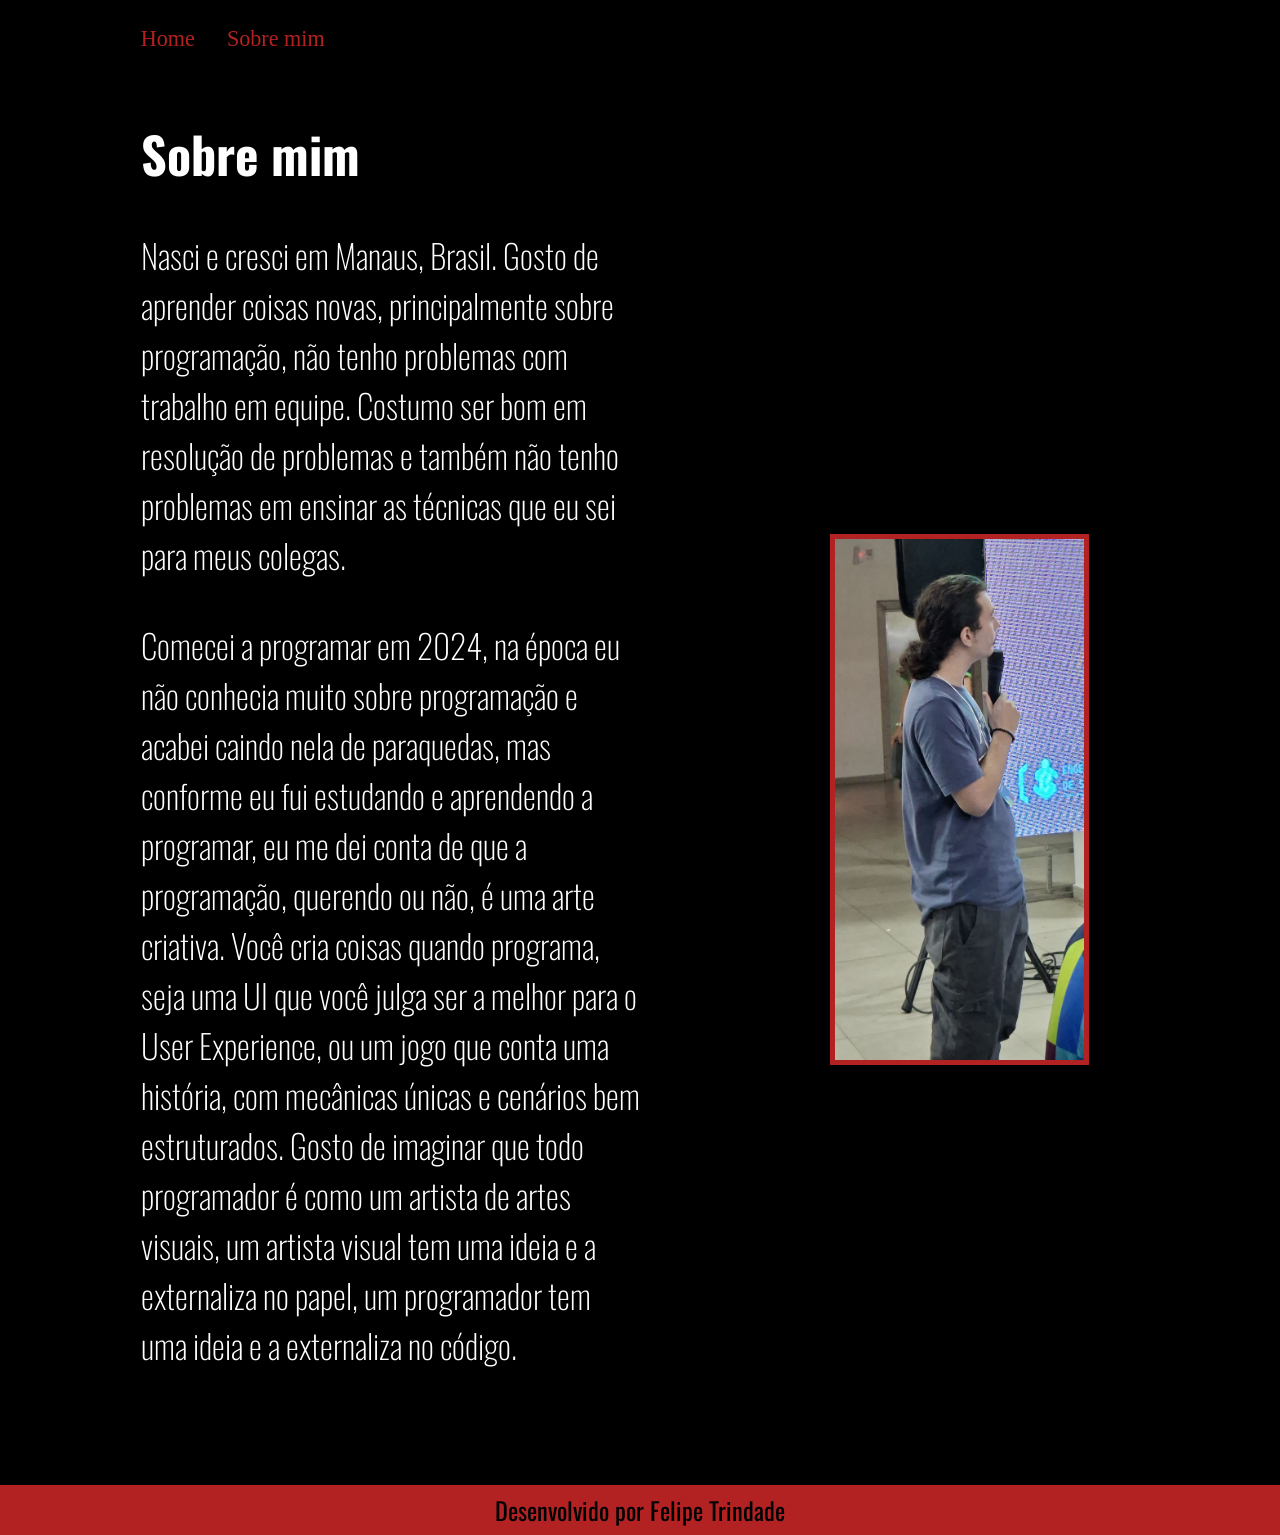
<file: about.html>
<!DOCTYPE html>
<html lang="pt-br">
<head>
    <meta charset="UTF-8">
    <meta name="viewport" content="width=device-width, initial-scale=1.0">
    <title>Sobre mim</title>
    <link rel="stylesheet" href="./assets/styles/style.css">
</head>
<body>
    <header class="cabecalho">
        <nav class="cabecalho__menu">
            <a class="cabecalho__menu__link" href="index.html">Home</a>
            <a class="cabecalho__menu__link" href="about.html">Sobre mim</a>
        </nav>
    </header>
    <main class="apresentacao__about">
        <h1 class="apresentacao__conteudo__titulo">Sobre mim</h1>
        <div class="apresentacao__about__conteudo">
            <section class="apresentacao__conteudo">
                <p class="apresentacao__conteudo__texto">Nasci e cresci em Manaus, Brasil. Gosto de aprender coisas novas, principalmente sobre programação, não tenho problemas com trabalho em equipe. Costumo ser bom em resolução de problemas e também não tenho problemas em ensinar as técnicas que eu sei para meus colegas.</p>
                <p class="apresentacao__conteudo__texto">Comecei a programar em 2024, na época eu não conhecia muito sobre programação e acabei caindo nela de paraquedas, mas conforme eu fui estudando e aprendendo a programar, eu me dei conta de que a programação, querendo ou não, é uma arte criativa. Você cria coisas quando programa, seja uma UI que você julga ser a melhor para o User Experience, ou um jogo que conta uma história, com mecânicas únicas e cenários bem estruturados. Gosto de imaginar que todo programador é como um artista de artes visuais, um artista visual tem uma ideia e a externaliza no papel, um programador tem uma ideia e a externaliza no código.</p>
            </section>
            <img class="imagem__principal__about" alt="Uma imagem de Felipe Trindade apresentando seu projeto em uma hackathon." src="assets/B9CBB372-C401-41BC-BE50-F968AB00DA88copia.jpg">
        </div>
    </main>
    <footer class="rodape">
        <p>Desenvolvido por Felipe Trindade</p>
    </footer>
</body>
</html>
</file>
<file: assets/styles/style.css>
@import url('https://fonts.googleapis.com/css2?family=Oswald:wght@200..700&display=swap');

        @import url('https://fonts.googleapis.com/css2?family=Roboto+Mono:ital,wght@0,100..700;1,100..700&display=swap');

        :root {
            --cor-primaria: black;
            --cor-secundaria: white;
            --cor-terciaria: firebrick;
            --cor-hover: #340909;
            --fonte-primaria: "Oswald", serif;
            --fonte-secundaria: "Robot Mono", serif;
        }
        * {
            padding: 0px;
            margin: 0px;
        }
        body {
            height: 100%;
            box-sizing: border-box;
            background-color: var(--cor-primaria);
            color: var(--cor-secundaria);
        }

        .cabecalho__menu {
            display: flex;
            padding: 2% 0% 0% 11%;
            gap: 32px;
        }

        .cabecalho__menu__link {
            color: var(--cor-terciaria);
            text-decoration: none;
            font-family: "Robot Mono", serif;
            font-weight: 200;
            font-size: clamp(1rem, 2.46vh, 3rem);
        }

        .apresentacao {
            padding: 0% 11%;
            display: flex;
            align-items: center;
            flex-direction: row;
            flex-wrap: wrap;
            justify-content: space-between;
            min-height: calc(100vh - env(safe-area-inset-bottom));
            gap: 0rem;
        }

        .apresentacao__about
        {
            padding: 5% 11% 9% 11%;
            display: flex;
            flex-direction: column;
            justify-content: center;
            min-height: calc(100vh - env(safe-area-inset-bottom));
            gap: 40px;
        }

        .apresentacao__about__conteudo {
            display: flex;
            align-items: center;
            flex-direction: row;
            justify-content: space-between;
            width: 100%;
            gap: 0rem;
        }

        .apresentacao__curriculo {
            padding:8.8929vh 8.8929vh 19.56393728860711vh 17.7858vh;
            display: flex;
            flex-direction: column;
            flex-wrap: wrap;
        }

        .apresentacao__conteudo {
            width: 50%;
            display: flex;
            flex-direction: column;
            gap: 40px;
        }

        .apresentacao__conteudo__curriculo {
            width: 100%;
            display: flex;
            flex-direction: column;
            gap: 40px;
        }

        .apresentacao__conteudo__titulo {
            font-size: 2.25rem;
            font-size: clamp(1rem, 5.55vh, 5rem);
            font-family: var(--fonte-primaria);
        }

        .apresentacao__conteudo__texto {
            font-size: 1.5rem;
            font-size: clamp(1rem, 3.7vh, 3rem);
            font-family: var(--fonte-primaria);
            font-weight: 200;
        }

        ul {
            list-style-position: outside;
            padding-left: 4.534927058724345vh;
        }

        .apresentacao__botao {
            display: flex;
            align-items: center;
            flex-direction: column;
            justify-content: center;
            gap: 32px;
        }

        .destaque-strong-vermelho {
            color: var(--cor-terciaria);
        }

        .apresentacao__botao__texto
        {
            font-family: var(--fonte-primaria);
            font-weight: 200;
            font-size: clamp(1rem, 3.7vh, 3rem);
        }

        .apresentacao__botao__link {
            /* background-color: var(--cor-terciaria); */
            display: flex;
            justify-content: center;
            align-items: center;
            gap: 4%;
            border: 2px solid var(--cor-terciaria);
            width: 378px;
            text-align: center;
            border-radius: 12px;
            font-size: clamp(1rem, 3.7vh, 3rem);
            /* padding-top: 21px;
            padding-bottom: 24px; */
            padding: 21px 0px;
            text-decoration: none;
            color: var(--cor-secundaria);
            font-family: "Roboto Mono", serif;
        }

        .apresentacao__botao__link:hover {
            /* background-color: #5a1010; */
            background-color: var(--cor-hover);
        }

        .imagem__principal {
            width: 30%;
            border: 5px solid var(--cor-terciaria);
        }

        .imagem__principal__about {
            width: 25%;
            border: 5px solid var(--cor-terciaria);
            margin-right: 5%;
        }

        .imagem__botao {
            width: 8%;
        }

        .rodape {
            color: var(--cor-primaria);
            background-color: var(--cor-terciaria);
            display: flex;
            justify-content: center;
            font-family: var(--fonte-primaria);
            font-weight: 400;
            font-size: 1.5rem;
            font-size: clamp(1rem, 2.7vh, 3rem);
            height: 50px;
            align-items: center;
        }

        @media (max-width: 1200px) {
          body {
            height: 100%;
          }
            
            .cabecalho__menu {
                padding: 6% 0;
                justify-content: center;
                gap: 32px;
            }
            
            .apresentacao {
                flex-direction: column-reverse;
                padding: 0 3% 10% 3%;
                
            }
            .apresentacao__conteudo {
                width: auto;
                height:auto;
                
            }

            .apresentacao__about {
                flex-direction: column;
                padding: 5% 3% 10% 3%;
            }

            .apresentacao__about__conteudo {
                display: flex;
                flex-direction: column-reverse;
                align-items: center;
                width: 100%;
            }

            .imagem__principal__about {
                width: 80%;
                margin-bottom: 25%;
            }

            .imagem__principal {
                width: 50%;
                height: 50%;
                margin: 12% 0 20% 0;
            }
            .apresentacao__botao__link {
                width: 85%;
                justify-content: center;
            }
            .apresentacao__conteudo__titulo {
                width: 100%;
               
            }
            .apresentacao__conteudo__texto {
                width: 100%;
                
            }

            .apresentacao__curriculo {
                flex-direction: column;
                min-height:100svh;
                padding: 10% 3% 25% 3%;
            }

            .apresentacao__imagem__curriculo {
                justify-content: center;
            }
        }
</file>
